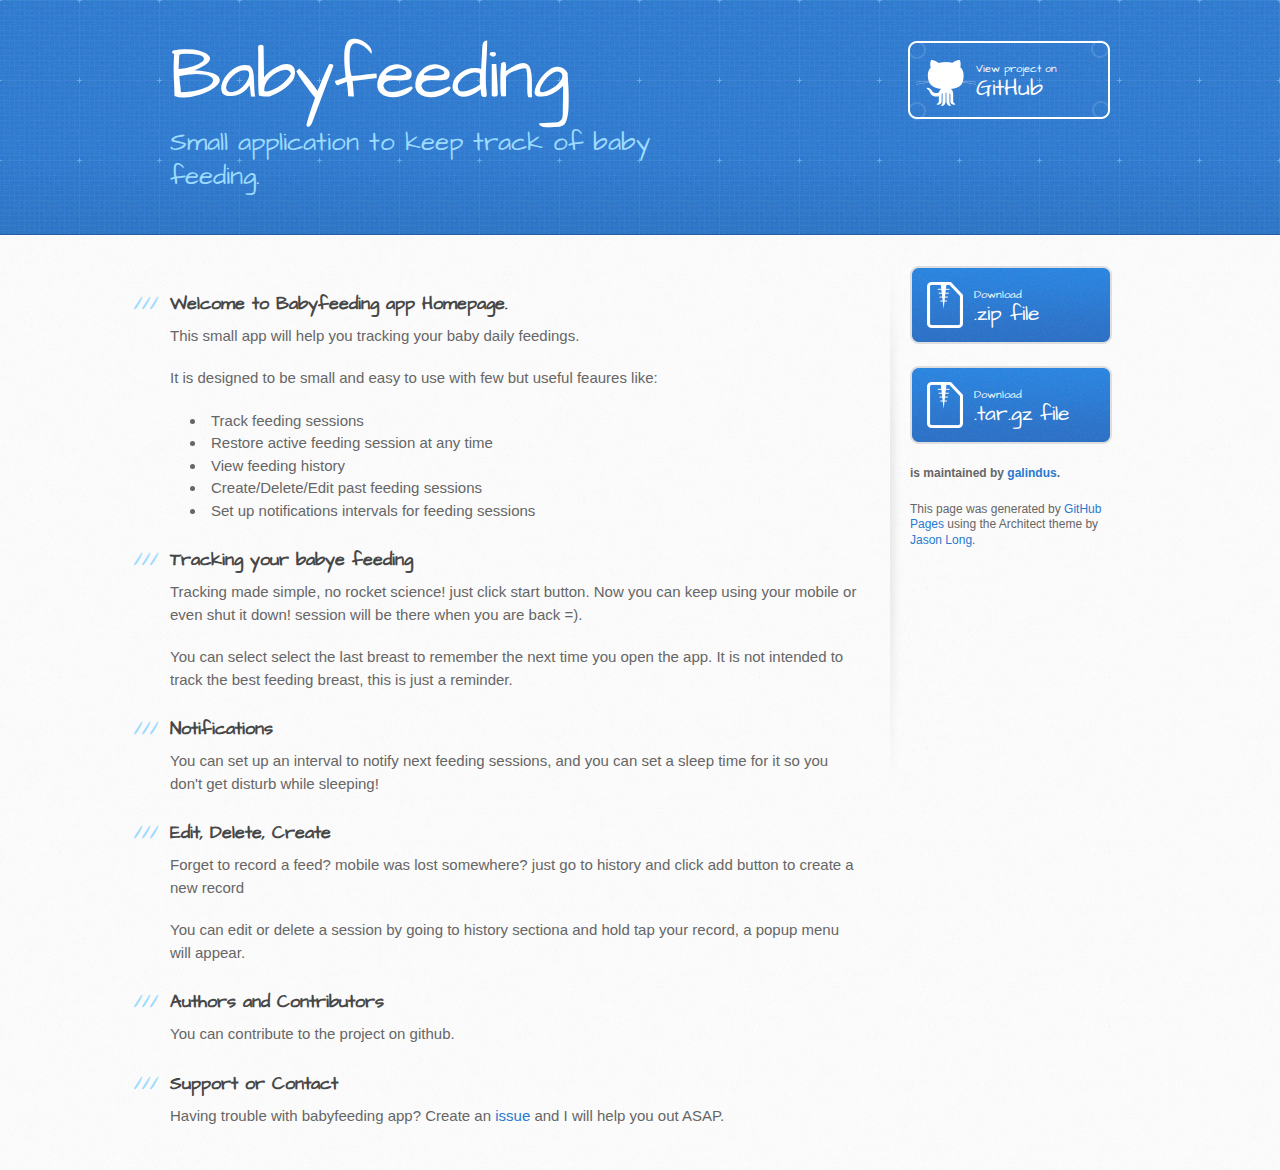
<file: index.html>
<!DOCTYPE html>
<html>
  <head>
    <meta charset='utf-8'>
    <meta http-equiv="X-UA-Compatible" content="chrome=1">
    <meta name="viewport" content="width=device-width, initial-scale=1, maximum-scale=1">
    <link href='https://fonts.googleapis.com/css?family=Architects+Daughter' rel='stylesheet' type='text/css'>
    <link rel="stylesheet" type="text/css" href="stylesheets/stylesheet.css" media="screen" />
    <link rel="stylesheet" type="text/css" href="stylesheets/pygment_trac.css" media="screen" />
    <link rel="stylesheet" type="text/css" href="stylesheets/print.css" media="print" />

    <!--[if lt IE 9]>
    <script src="//html5shiv.googlecode.com/svn/trunk/html5.js"></script>
    <![endif]-->

    <title>Babyfeeding by galindus</title>
  </head>

  <body>
    <header>
      <div class="inner">
        <h1>Babyfeeding</h1>
        <h2>Small application to keep track of baby feeding.</h2>
        <a href="https://github.com/galindus/babyfeeding" class="button"><small>View project on</small>GitHub</a>
      </div>
    </header>

    <div id="content-wrapper">
      <div class="inner clearfix">
        <section id="main-content">
          <h3>
<a name="welcome-to-github-pages" class="anchor" href="#welcome-to-github-pages"><span class="octicon octicon-link"></span></a>Welcome to Babyfeeding app Homepage.</h3>

<p>This small app will help you tracking your baby daily feedings.</p>
<p>It is designed to be small and easy to use with few but useful feaures like:</p>
<ul>
    <li>Track feeding sessions</li>
    <li>Restore active feeding session at any time</li>
    <li>View feeding history</li>
    <li>Create/Delete/Edit past feeding sessions</li>
    <li>Set up notifications intervals for feeding sessions</li>
</ul>

<h3>
<a name="designer-templates" class="anchor" href="#designer-templates"><span class="octicon octicon-link"></span></a>Tracking your babye feeding</h3>

<p>Tracking made simple, no rocket science! just click start button. Now you can keep using your mobile or even shut it down! session will be there when you are back =).</p>
<p>You can select select the last breast to remember the next time you open the app. It is not intended to track the best feeding breast, this is just a reminder.</p>

<h3>
<a name="rather-drive-stick" class="anchor" href="#rather-drive-stick"><span class="octicon octicon-link"></span></a>Notifications</h3>

<p>You can set up an interval to notify next feeding sessions, and you can set a sleep time for it so you don't get disturb while sleeping!</p>

<h3>
<a name="designer-templates" class="anchor" href="#designer-templates"><span class="octicon octicon-link"></span></a>Edit, Delete, Create</h3>
<p>Forget to record a feed? mobile was lost somewhere? just go to history and click add button to create a new record</p>
<p>You can edit or delete a session by going to history sectiona and hold tap your record, a popup menu will appear.</p>


<h3>
<a name="authors-and-contributors" class="anchor" href="#authors-and-contributors"><span class="octicon octicon-link"></span></a>Authors and Contributors</h3>

<p>You can contribute to the project on github.</p>

<h3>
<a name="support-or-contact" class="anchor" href="#support-or-contact"><span class="octicon octicon-link"></span></a>Support or Contact</h3>

<p>Having trouble with babyfeeding app? Create an <a href="https://github.com/galindus/babyfeeding/issues">issue</a> and I will help you out ASAP.</p>
        </section>

        <aside id="sidebar">
          <a href="https://github.com/galindus/babyfeeding/zipball/master" class="button">
            <small>Download</small>
            .zip file
          </a>
          <a href="https://github.com/galindus/babyfeeding/tarball/master" class="button">
            <small>Download</small>
            .tar.gz file
          </a>

          <p class="repo-owner"><a href="https://github.com/galindus/babyfeeding"></a> is maintained by <a href="https://github.com/galindus">galindus</a>.</p>

          <p>This page was generated by <a href="https://pages.github.com">GitHub Pages</a> using the Architect theme by <a href="https://twitter.com/jasonlong">Jason Long</a>.</p>
        </aside>
      </div>
    </div>

  
  </body>
</html>
</file>
<file: stylesheets/pygment_trac.css>
.highlight  { background: #ffffff; }
.highlight .c { color: #999988; font-style: italic } /* Comment */
.highlight .err { color: #a61717; background-color: #e3d2d2 } /* Error */
.highlight .k { font-weight: bold } /* Keyword */
.highlight .o { font-weight: bold } /* Operator */
.highlight .cm { color: #999988; font-style: italic } /* Comment.Multiline */
.highlight .cp { color: #999999; font-weight: bold } /* Comment.Preproc */
.highlight .c1 { color: #999988; font-style: italic } /* Comment.Single */
.highlight .cs { color: #999999; font-weight: bold; font-style: italic } /* Comment.Special */
.highlight .gd { color: #000000; background-color: #ffdddd } /* Generic.Deleted */
.highlight .gd .x { color: #000000; background-color: #ffaaaa } /* Generic.Deleted.Specific */
.highlight .ge { font-style: italic } /* Generic.Emph */
.highlight .gr { color: #aa0000 } /* Generic.Error */
.highlight .gh { color: #999999 } /* Generic.Heading */
.highlight .gi { color: #000000; background-color: #ddffdd } /* Generic.Inserted */
.highlight .gi .x { color: #000000; background-color: #aaffaa } /* Generic.Inserted.Specific */
.highlight .go { color: #888888 } /* Generic.Output */
.highlight .gp { color: #555555 } /* Generic.Prompt */
.highlight .gs { font-weight: bold } /* Generic.Strong */
.highlight .gu { color: #800080; font-weight: bold; } /* Generic.Subheading */
.highlight .gt { color: #aa0000 } /* Generic.Traceback */
.highlight .kc { font-weight: bold } /* Keyword.Constant */
.highlight .kd { font-weight: bold } /* Keyword.Declaration */
.highlight .kn { font-weight: bold } /* Keyword.Namespace */
.highlight .kp { font-weight: bold } /* Keyword.Pseudo */
.highlight .kr { font-weight: bold } /* Keyword.Reserved */
.highlight .kt { color: #445588; font-weight: bold } /* Keyword.Type */
.highlight .m { color: #009999 } /* Literal.Number */
.highlight .s { color: #d14 } /* Literal.String */
.highlight .na { color: #008080 } /* Name.Attribute */
.highlight .nb { color: #0086B3 } /* Name.Builtin */
.highlight .nc { color: #445588; font-weight: bold } /* Name.Class */
.highlight .no { color: #008080 } /* Name.Constant */
.highlight .ni { color: #800080 } /* Name.Entity */
.highlight .ne { color: #990000; font-weight: bold } /* Name.Exception */
.highlight .nf { color: #990000; font-weight: bold } /* Name.Function */
.highlight .nn { color: #555555 } /* Name.Namespace */
.highlight .nt { color: #000080 } /* Name.Tag */
.highlight .nv { color: #008080 } /* Name.Variable */
.highlight .ow { font-weight: bold } /* Operator.Word */
.highlight .w { color: #bbbbbb } /* Text.Whitespace */
.highlight .mf { color: #009999 } /* Literal.Number.Float */
.highlight .mh { color: #009999 } /* Literal.Number.Hex */
.highlight .mi { color: #009999 } /* Literal.Number.Integer */
.highlight .mo { color: #009999 } /* Literal.Number.Oct */
.highlight .sb { color: #d14 } /* Literal.String.Backtick */
.highlight .sc { color: #d14 } /* Literal.String.Char */
.highlight .sd { color: #d14 } /* Literal.String.Doc */
.highlight .s2 { color: #d14 } /* Literal.String.Double */
.highlight .se { color: #d14 } /* Literal.String.Escape */
.highlight .sh { color: #d14 } /* Literal.String.Heredoc */
.highlight .si { color: #d14 } /* Literal.String.Interpol */
.highlight .sx { color: #d14 } /* Literal.String.Other */
.highlight .sr { color: #009926 } /* Literal.String.Regex */
.highlight .s1 { color: #d14 } /* Literal.String.Single */
.highlight .ss { color: #990073 } /* Literal.String.Symbol */
.highlight .bp { color: #999999 } /* Name.Builtin.Pseudo */
.highlight .vc { color: #008080 } /* Name.Variable.Class */
.highlight .vg { color: #008080 } /* Name.Variable.Global */
.highlight .vi { color: #008080 } /* Name.Variable.Instance */
.highlight .il { color: #009999 } /* Literal.Number.Integer.Long */

.type-csharp .highlight .k { color: #0000FF }
.type-csharp .highlight .kt { color: #0000FF }
.type-csharp .highlight .nf { color: #000000; font-weight: normal }
.type-csharp .highlight .nc { color: #2B91AF }
.type-csharp .highlight .nn { color: #000000 }
.type-csharp .highlight .s { color: #A31515 }
.type-csharp .highlight .sc { color: #A31515 }
</file>
<file: stylesheets/print.css>
html, body, div, span, applet, object, iframe,
h1, h2, h3, h4, h5, h6, p, blockquote, pre,
a, abbr, acronym, address, big, cite, code,
del, dfn, em, img, ins, kbd, q, s, samp,
small, strike, strong, sub, sup, tt, var,
b, u, i, center,
dl, dt, dd, ol, ul, li,
fieldset, form, label, legend,
table, caption, tbody, tfoot, thead, tr, th, td,
article, aside, canvas, details, embed, 
figure, figcaption, footer, header, hgroup, 
menu, nav, output, ruby, section, summary,
time, mark, audio, video {
  margin: 0;
  padding: 0;
  border: 0;
  font-size: 100%;
  font: inherit;
  vertical-align: baseline;
}
/* HTML5 display-role reset for older browsers */
article, aside, details, figcaption, figure, 
footer, header, hgroup, menu, nav, section {
  display: block;
}
body {
  line-height: 1;
}
ol, ul {
  list-style: none;
}
blockquote, q {
  quotes: none;
}
blockquote:before, blockquote:after,
q:before, q:after {
  content: '';
  content: none;
}
table {
  border-collapse: collapse;
  border-spacing: 0;
}
body {
  font-size: 13px;
  line-height: 1.5; 
  font-family: 'Helvetica Neue', Helvetica, Arial, serif;
  color: #000;
}

a {
  color: #d5000d;
  font-weight: bold;
}

header {
  padding-top: 35px;
  padding-bottom: 10px;
}

header h1 {
  font-weight: bold;
  letter-spacing: -1px;
  font-size: 48px;
  color: #303030;
  line-height: 1.2;
}

header h2 {
  letter-spacing: -1px;
  font-size: 24px;
  color: #aaa;
  font-weight: normal;
  line-height: 1.3;
}
#downloads {
  display: none;
}
#main_content {
  padding-top: 20px;
}

code, pre {
  font-family: Monaco, "Bitstream Vera Sans Mono", "Lucida Console", Terminal;
  color: #222;
  margin-bottom: 30px;
  font-size: 12px;
}

code {
  padding: 0 3px;
}

pre {
  border: solid 1px #ddd;
  padding: 20px;
  overflow: auto;
}
pre code {
  padding: 0;
}

ul, ol, dl {
  margin-bottom: 20px;
}


/* COMMON STYLES */

table {
  width: 100%;
  border: 1px solid #ebebeb;
}

th {
  font-weight: 500;
}

td {
  border: 1px solid #ebebeb;
  text-align: center; 
  font-weight: 300;
}

form {
  background: #f2f2f2;
  padding: 20px;
  
}


/* GENERAL ELEMENT TYPE STYLES */

h1 {
  font-size: 2.8em;
} 

h2 {
  font-size: 22px;
  font-weight: bold;
  color: #303030;
  margin-bottom: 8px;
} 

h3 {
  color: #d5000d;
  font-size: 18px;
  font-weight: bold;
  margin-bottom: 8px;
} 
 
h4 {
  font-size: 16px;
  color: #303030;
  font-weight: bold;
} 

h5 {
  font-size: 1em;
  color: #303030;
} 

h6 {
  font-size: .8em;
  color: #303030;
} 

p {
  font-weight: 300;
  margin-bottom: 20px;
}
 
a {
  text-decoration: none;
}

p a {
  font-weight: 400;
}

blockquote {
  font-size: 1.6em;
  border-left: 10px solid #e9e9e9;
  margin-bottom: 20px;
  padding: 0 0 0 30px;
}

ul li {
  list-style: disc inside;
  padding-left: 20px;
}

ol li {
  list-style: decimal inside;
  padding-left: 3px;
}

dl dd {
  font-style: italic;
  font-weight: 100;
}

footer {
  margin-top: 40px;
  padding-top: 20px;
  padding-bottom: 30px;
  font-size: 13px;
  color: #aaa;
}

footer a {
  color: #666;
}

/* MISC */
.clearfix:after {
  clear: both;
  content: '.';
  display: block;
  visibility: hidden;
  height: 0;
}

.clearfix {display: inline-block;}
* html .clearfix {height: 1%;}
.clearfix {display: block;}
</file>
<file: stylesheets/stylesheet.css>
/* http://meyerweb.com/eric/tools/css/reset/ 
   v2.0 | 20110126
   License: none (public domain)
*/
html, body, div, span, applet, object, iframe,
h1, h2, h3, h4, h5, h6, p, blockquote, pre,
a, abbr, acronym, address, big, cite, code,
del, dfn, em, img, ins, kbd, q, s, samp,
small, strike, strong, sub, sup, tt, var,
b, u, i, center,
dl, dt, dd, ol, ul, li,
fieldset, form, label, legend,
table, caption, tbody, tfoot, thead, tr, th, td,
article, aside, canvas, details, embed, 
figure, figcaption, footer, header, hgroup, 
menu, nav, output, ruby, section, summary,
time, mark, audio, video {
	margin: 0;
	padding: 0;
	border: 0;
	font-size: 100%;
	font: inherit;
	vertical-align: baseline;
}
/* HTML5 display-role reset for older browsers */
article, aside, details, figcaption, figure, 
footer, header, hgroup, menu, nav, section {
	display: block;
}
body {
	line-height: 1;
}
ol, ul {
	list-style: none;
}
blockquote, q {
	quotes: none;
}
blockquote:before, blockquote:after,
q:before, q:after {
	content: '';
	content: none;
}
table {
	border-collapse: collapse;
	border-spacing: 0;
}

/* LAYOUT STYLES */
body {
  font-size: 15px;
  line-height: 1.5; 
  background: #fafafa url(../images/body-bg.jpg) 0 0 repeat;
  font-family: 'Helvetica Neue', Helvetica, Arial, serif;
  font-weight: 400;
  color: #666;
}

a {
  color: #2879d0;
}
a:hover {
  color: #2268b2;
}

header {
  padding-top: 40px;
  padding-bottom: 40px;
  font-family: 'Architects Daughter', 'Helvetica Neue', Helvetica, Arial, serif; 
  background: #2e7bcf url(../images/header-bg.jpg) 0 0 repeat-x;
  border-bottom: solid 1px #275da1;
}

header h1 {
  letter-spacing: -1px;
  font-size: 72px;
  color: #fff;
  line-height: 1;
  margin-bottom: 0.2em;
  width: 540px;
}

header h2 {
  font-size: 26px;
  color: #9ddcff;
  font-weight: normal;
  line-height: 1.3;
  width: 540px;
  letter-spacing: 0;
}

.inner {
  position: relative;
  width: 940px;
  margin: 0 auto;
}

#content-wrapper {
  border-top: solid 1px #fff;
  padding-top: 30px;
}

#main-content {
  width: 690px;
  float: left;
}

#main-content img {
  max-width: 100%;
}

aside#sidebar {
  width: 200px;
  padding-left: 20px;
  min-height: 504px;
  float: right;
  background: transparent url(../images/sidebar-bg.jpg) 0 0 no-repeat;
  font-size: 12px;
  line-height: 1.3;
}

aside#sidebar p.repo-owner,
aside#sidebar p.repo-owner a {
  font-weight: bold;
}

#downloads {
  margin-bottom: 40px;
}

a.button {
  width: 134px;
  height: 58px;
  line-height: 1.2;
  font-size: 23px;
  color: #fff;
  padding-left: 68px;
  padding-top: 22px;
  font-family: 'Architects Daughter', 'Helvetica Neue', Helvetica, Arial, serif; 
}
a.button small {
  display: block;
  font-size: 11px;
}
header a.button {
  position: absolute;
  right: 0;
  top: 0;
  background: transparent url(../images/github-button.png) 0 0 no-repeat;
}
aside a.button {
  width: 138px;
  padding-left: 64px;
  display: block;
  background: transparent url(../images/download-button.png) 0 0 no-repeat;
  margin-bottom: 20px;
  font-size: 21px;
}

code, pre {
  font-family: Monaco, "Bitstream Vera Sans Mono", "Lucida Console", Terminal, monospace;
  color: #222;
  margin-bottom: 30px;
  font-size: 13px;
}

code {
  background-color: #f2f8fc;
  border: solid 1px #dbe7f3;
  padding: 0 3px;
}

pre {
  padding: 20px;
  background: #fff;
  text-shadow: none;
  overflow: auto;
  border: solid 1px #f2f2f2;
}
pre code {
  color: #2879d0;
  background-color: #fff;
  border: none;
  padding: 0;
}

ul, ol, dl {
  margin-bottom: 20px;
}


/* COMMON STYLES */

hr {
  height: 1px;
  line-height: 1px;
  margin-top: 1em;
  padding-bottom: 1em;
  border: none;
  background: transparent url('../images/hr.png') 0 0 no-repeat;
}

table {
  width: 100%;
  border: 1px solid #ebebeb;
}

th {
  font-weight: 500;
}

td {
  border: 1px solid #ebebeb;
  text-align: center; 
  font-weight: 300;
}

form {
  background: #f2f2f2;
  padding: 20px;
  
}


/* GENERAL ELEMENT TYPE STYLES */

#main-content h1 {
  font-family: 'Architects Daughter', 'Helvetica Neue', Helvetica, Arial, serif; 
  font-size: 2.8em;
  letter-spacing: -1px;
  color: #474747;
} 

#main-content h1:before {
  content: "/";
  color: #9ddcff;
  padding-right: 0.3em;
  margin-left: -0.9em;
}

#main-content h2 {
  font-family: 'Architects Daughter', 'Helvetica Neue', Helvetica, Arial, serif; 
  font-size: 22px;
  font-weight: bold;
  margin-bottom: 8px;
  color: #474747;
} 
#main-content h2:before {
  content: "//";
  color: #9ddcff;
  padding-right: 0.3em;
  margin-left: -1.5em;
}

#main-content h3 {
  font-family: 'Architects Daughter', 'Helvetica Neue', Helvetica, Arial, serif; 
  font-size: 18px;
  font-weight: bold;
  margin-top: 24px;
  margin-bottom: 8px;
  color: #474747;
} 
 
#main-content h3:before {
  content: "///";
  color: #9ddcff;
  padding-right: 0.3em;
  margin-left: -2em;
}

#main-content h4 {
  font-family: 'Architects Daughter', 'Helvetica Neue', Helvetica, Arial, serif; 
  font-size: 15px;
  font-weight: bold;
  color: #474747;
} 

h4:before {
  content: "////";
  color: #9ddcff;
  padding-right: 0.3em;
  margin-left: -2.8em;
}

#main-content h5 {
  font-family: 'Architects Daughter', 'Helvetica Neue', Helvetica, Arial, serif; 
  font-size: 14px;
  color: #474747;
} 
h5:before {
  content: "/////";
  color: #9ddcff;
  padding-right: 0.3em;
  margin-left: -3.2em;
}

#main-content h6 {
  font-family: 'Architects Daughter', 'Helvetica Neue', Helvetica, Arial, serif; 
  font-size: .8em;
  color: #474747;
} 
h6:before {
  content: "//////";
  color: #9ddcff;
  padding-right: 0.3em;
  margin-left: -3.7em;
}

p {
  margin-bottom: 20px;
}
 
a {
  text-decoration: none;
}

p a {
  font-weight: 400;
}

blockquote {
  font-size: 1.6em;
  border-left: 10px solid #e9e9e9;
  margin-bottom: 20px;
  padding: 0 0 0 30px;
}

ul {
  list-style: disc inside;
  padding-left: 20px;
}

ol {
  list-style: decimal inside;
  padding-left: 3px;
}

dl dd {
  font-style: italic;
  font-weight: 100;
}

footer {
  background: transparent url('../images/hr.png') 0 0 no-repeat;
  margin-top: 40px;
  padding-top: 20px;
  padding-bottom: 30px;
  font-size: 13px;
  color: #aaa;
}

footer a {
  color: #666;
}
footer a:hover {
  color: #444;
}

/* MISC */
.clearfix:after {
  clear: both;
  content: '.';
  display: block;
  visibility: hidden;
  height: 0;
}

.clearfix {display: inline-block;}
* html .clearfix {height: 1%;}
.clearfix {display: block;}

/* #Media Queries
================================================== */

/* Smaller than standard 960 (devices and browsers) */
@media only screen and (max-width: 959px) {}

/* Tablet Portrait size to standard 960 (devices and browsers) */
@media only screen and (min-width: 768px) and (max-width: 959px) {
  .inner {
    width: 740px;
  }
  header h1, header h2 {
    width: 340px;
  }
  header h1 {
    font-size: 60px;
  }
  header h2 {
    font-size: 30px;
  }
  #main-content {
    width: 490px;
  }
  #main-content h1:before,
  #main-content h2:before,
  #main-content h3:before,
  #main-content h4:before,
  #main-content h5:before,
  #main-content h6:before {
    content: none;
    padding-right: 0;
    margin-left: 0;
  }
}

/* All Mobile Sizes (devices and browser) */
@media only screen and (max-width: 767px) {
  .inner {
    width: 93%;
  }
  header {
    padding: 20px 0;
  }
  header .inner {
    position: relative;
  }
  header h1, header h2 {
    width: 100%;
  }
  header h1 {
    font-size: 48px;
  }
  header h2 {
    font-size: 24px;
  }
  header a.button {
    background-image: none;
    width: auto;
    height: auto;
    display: inline-block;
    margin-top: 15px;
    padding: 5px 10px;
    position: relative;
    text-align: center;
    font-size: 13px;
    line-height: 1;
    background-color: #9ddcff;
    color: #2879d0;
    -moz-border-radius: 5px;
    -webkit-border-radius: 5px;                     
    border-radius: 5px;    
  }
  header a.button small {
    font-size: 13px;
    display: inline;
  }
  #main-content,
  aside#sidebar {
    float: none;
    width: 100% ! important;
  }
  aside#sidebar {
    background-image: none;
    margin-top: 20px;
    border-top: solid 1px #ddd;
    padding: 20px 0;
    min-height: 0;
  }
  aside#sidebar a.button {
    display: none;
  }
  #main-content h1:before,
  #main-content h2:before,
  #main-content h3:before,
  #main-content h4:before,
  #main-content h5:before,
  #main-content h6:before {
    content: none;
    padding-right: 0;
    margin-left: 0;
  }
}

/* Mobile Landscape Size to Tablet Portrait (devices and browsers) */
@media only screen and (min-width: 480px) and (max-width: 767px) {}

/* Mobile Portrait Size to Mobile Landscape Size (devices and browsers) */
@media only screen and (max-width: 479px) {}
</file>
